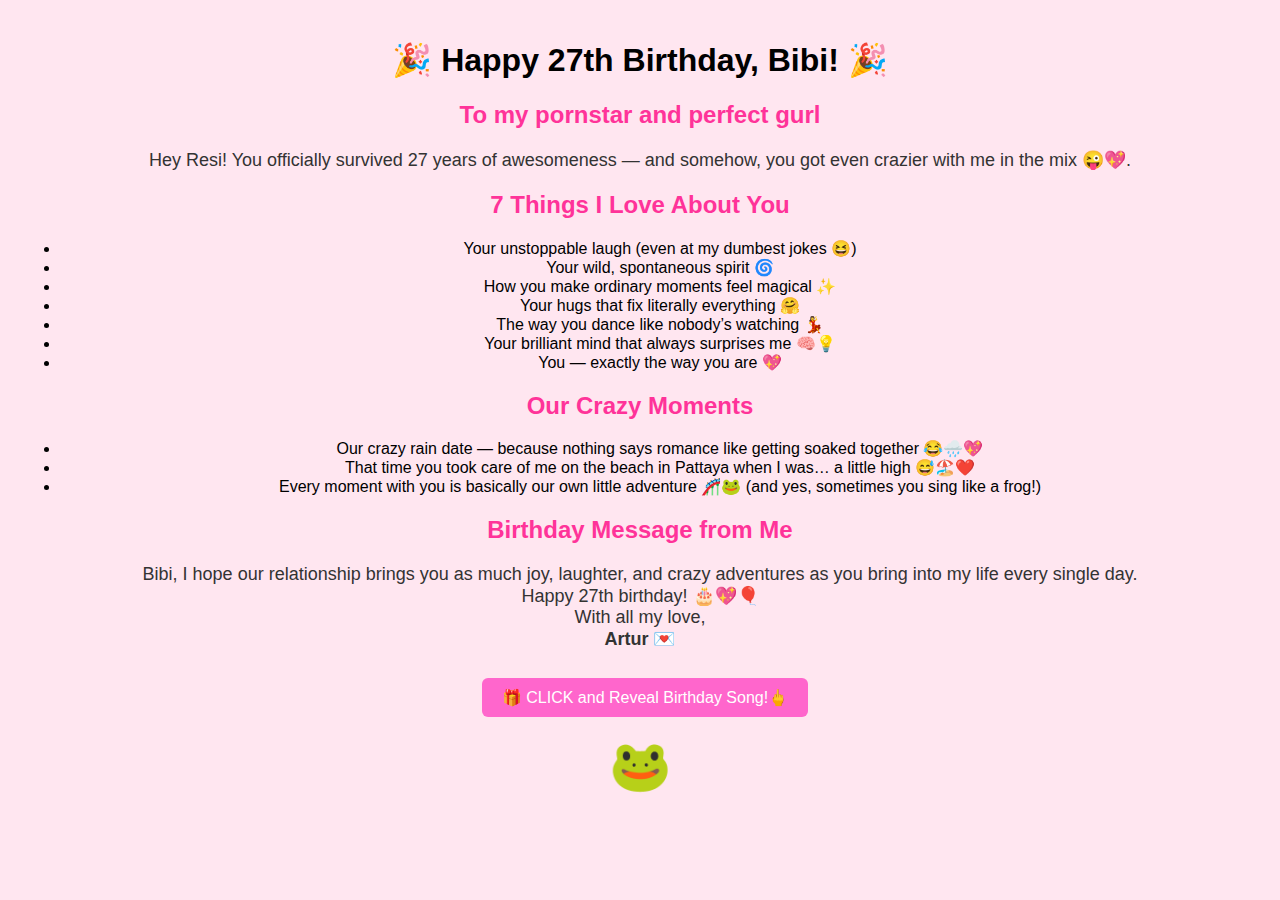
<file: index.html>
<!DOCTYPE html>
<html lang="en">
<head>
  <meta charset="utf-8">
  <title>Happy 27th Birthday, Resi!</title>
  <meta name="viewport" content="width=device-width,initial-scale=1">
  <link rel="stylesheet" href="style.css">
</head>
<body>
  <div class="container final">
    <h1>🎉 Happy 27th Birthday, Bibi! 🎉</h1>

    <section>
      <h2>To my pornstar and perfect gurl </h2>
      <p>Hey Resi! You officially survived 27 years of awesomeness — and somehow, you got even crazier with me in the mix 😜💖.</p>
    </section>

    <section>
      <h2>7 Things I Love About You</h2>
      <ul>
        <li>Your unstoppable laugh (even at my dumbest jokes 😆)</li>
        <li>Your wild, spontaneous spirit 🌀</li>
        <li>How you make ordinary moments feel magical ✨</li>
        <li>Your hugs that fix literally everything 🤗</li>
        <li>The way you dance like nobody’s watching 💃</li>
        <li>Your brilliant mind that always surprises me 🧠💡</li>
        <li>You — exactly the way you are 💖</li>
      </ul>
    </section>

    <section>
      <h2>Our Crazy Moments</h2>
      <ul>
        <li>Our crazy rain date — because nothing says romance like getting soaked together 😂🌧️💖</li>
        <li>That time you took care of me on the beach in Pattaya when I was… a little high 😅🏖️❤️</li>
        <li>Every moment with you is basically our own little adventure 🎢🐸 (and yes, sometimes you sing like a frog!)</li>
      </ul>
    </section>

    <section>
      <h2>Birthday Message from Me</h2>
      <p id="birthday-message" class="hidden">
        Bibi, I hope our relationship brings you as much joy, laughter, and crazy adventures as you bring into my life every single day.<br>
        Happy 27th birthday! 🎂💖🎈<br>
        With all my love,<br>
        <strong>Artur</strong> 💌
      </p>
      <button id="reveal-btn">🎁 CLICK and Reveal Birthday Song!🖕</button>
    </section>

    <div id="hearts"></div>
  </div>

  <div id="frog" title="Click me!">🐸</div>

  <script src="script.js"></script>
<audio id="birthday-audio" src="hb.mp3"></audio>
<script>
const audio = document.getElementById('birthday-audio');
const revealBtn = document.getElementById('reveal-btn');
const frog = document.getElementById('frog');
const message = document.getElementById('message');

// Kliknięcie Reveal
revealBtn.addEventListener('click', () => {
    audio.play();
    message.classList.remove('hidden');
});

// Kliknięcie żaby
frog.addEventListener('click', () => {
    audio.play();
});
</script>
</body>
</html>
</file>
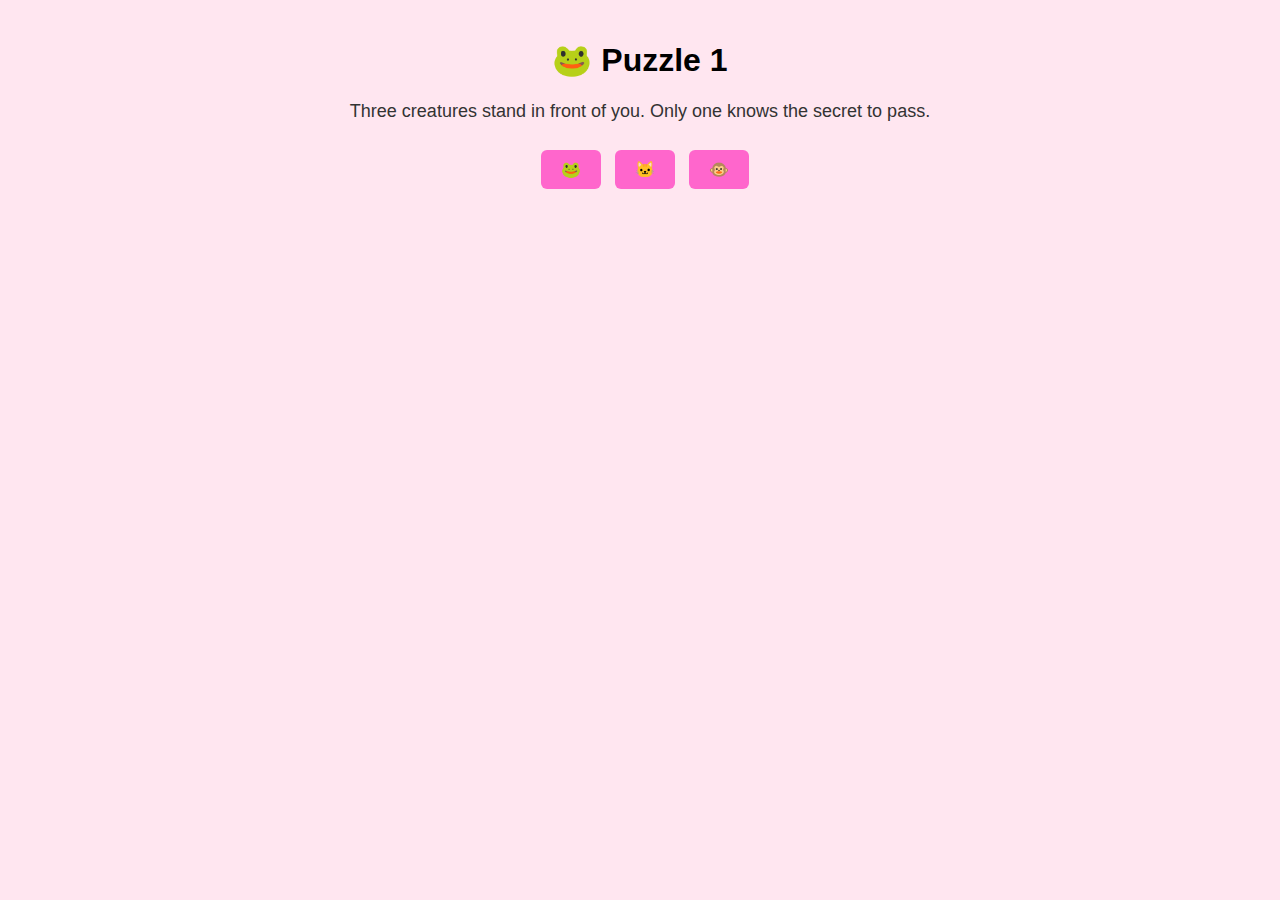
<file: puzzle1.html>
<!DOCTYPE html>
<html lang="en">
<head>
  <meta charset="utf-8">
  <title>Puzzle 1 — Frog Mode</title>
  <meta name="viewport" content="width=device-width,initial-scale=1">
  <link rel="stylesheet" href="style.css">
</head>
<body>
  <div class="container puzzle">
    <h1>🐸 Puzzle 1</h1>
    <p>Three creatures stand in front of you. Only one knows the secret to pass.</p>

    <div class="choices">
      <button class="creature" data-id="frog">🐸</button>
      <button class="creature" data-id="cat">🐱</button>
      <button class="creature" data-id="monkey">🐵</button>
    </div>

    <div id="result" class="result"></div>
    <div id="next-area" style="margin-top:18px;"></div>
  </div>

  <script>
    const buttons = document.querySelectorAll('.creature');
    const result = document.getElementById('result');
    const nextArea = document.getElementById('next-area');

    buttons.forEach(b => {
      b.addEventListener('click', () => {
        const id = b.dataset.id;
        if (id === 'frog') {
          result.textContent = "Ribbit! You may pass, Resi. 🐸";
          result.classList.add('good');
          nextArea.innerHTML = '<a class="link-btn" href="puzzle2.html">➡️ Next Puzzle</a>';
        } else {
          result.textContent = "Nope — classic wrong creature. Try again 😜";
          result.classList.remove('good');
        }
      });
    });
  </script>
</body>
</html>
</file>
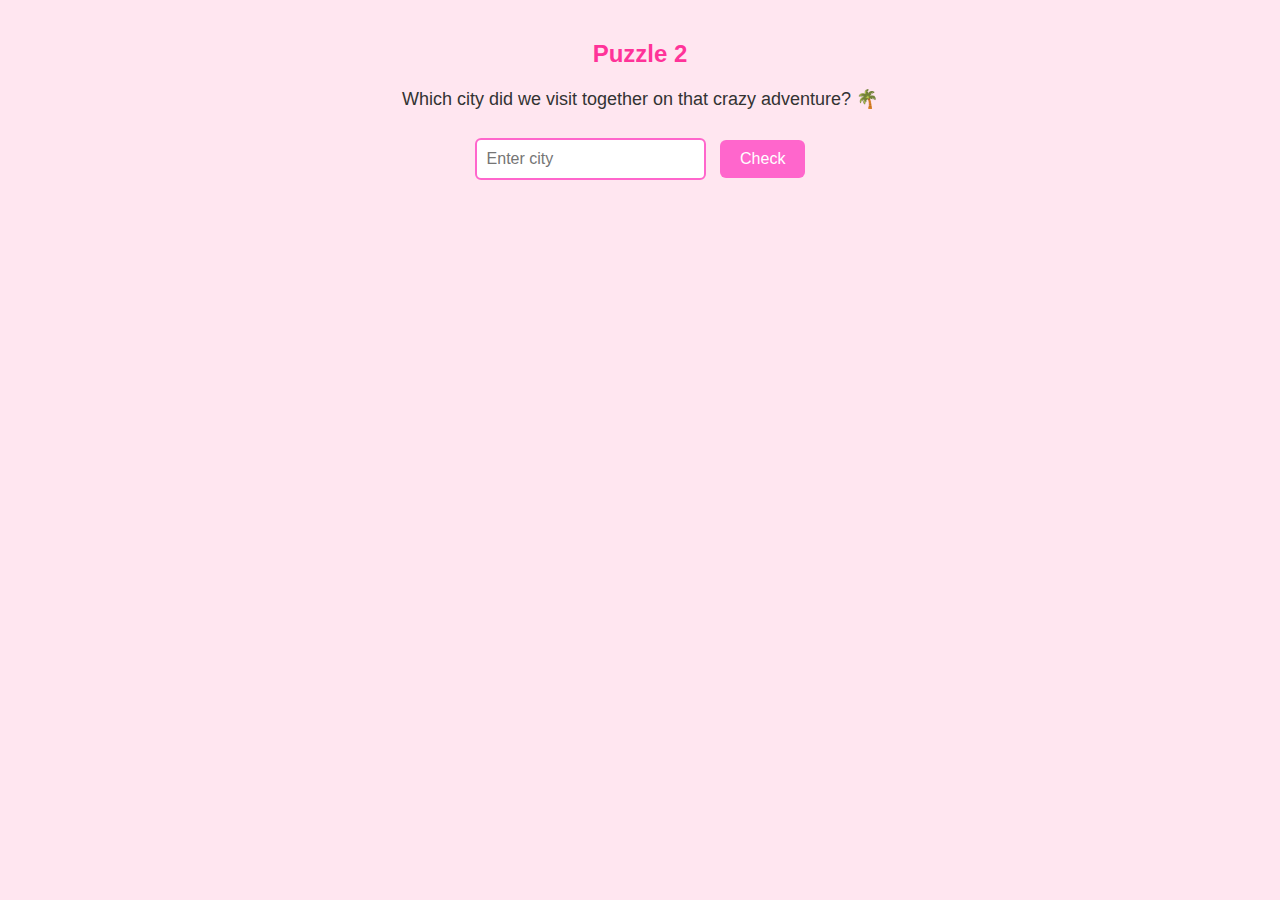
<file: puzzle2.html>
<!DOCTYPE html>
<html lang="en">
<head>
<meta charset="UTF-8">
<meta name="viewport" content="width=device-width, initial-scale=1.0">
<title>Puzzle 2</title>
<link rel="stylesheet" href="style.css">
</head>
<body>

<h2>Puzzle 2</h2>
<p>Which city did we visit together on that crazy adventure? 🌴</p>

<input type="text" id="city-input" placeholder="Enter city">
<button id="check-btn">Check</button>

<div id="next" style="margin-top:20px;"></div>

<script>
document.getElementById('check-btn').addEventListener('click', () => {
    const val = document.getElementById('city-input').value.trim().toLowerCase();
    const nextDiv = document.getElementById('next');
    
    if(val.includes("bangkok")) {
        nextDiv.innerHTML = '<a class="link-btn" href="puzzle3.html">🎉 Next Puzzle</a>';
    } else {
        alert("Try again!");
    }
});
</script>

</body>
</html>
</file>
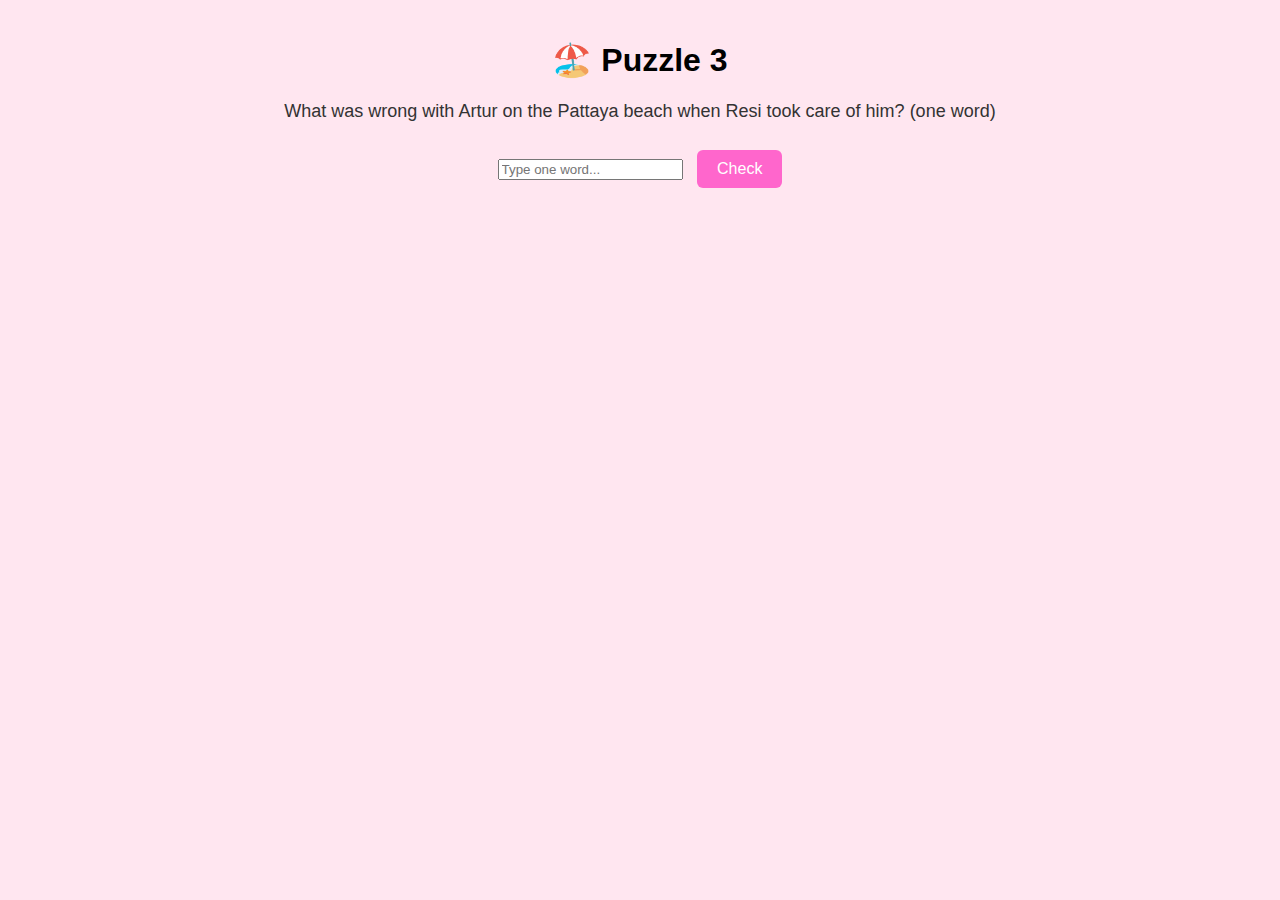
<file: puzzle3.html>
<!DOCTYPE html>
<html lang="en">
<head>
  <meta charset="utf-8">
  <title>Puzzle 3 — Beach Rescue</title>
  <meta name="viewport" content="width=device-width,initial-scale=1">
  <link rel="stylesheet" href="style.css">
</head>
<body>
  <div class="container puzzle">
    <h1>🏖️ Puzzle 3</h1>
    <p>What was wrong with Artur on the Pattaya beach when Resi took care of him? (one word)</p>

    <input id="answer" placeholder="Type one word..." autocomplete="off">
    <button id="check">Check</button>

    <div id="note" class="result"></div>
    <div id="next-area" style="margin-top:14px;"></div>
  </div>

  <script>
    const checkBtn = document.getElementById('check');
    const input = document.getElementById('answer');
    const note = document.getElementById('note');
    const nextArea = document.getElementById('next-area');

    checkBtn.addEventListener('click', () => {
      const val = input.value.trim().toLowerCase();
      if (!val) { alert('Try typing a word 😅'); return; }
      if (val === 'high' || val === 'a little high' || val === 'a little high.') {
        note.textContent = "Correct — thanks for rescuing me that day 😂❤️";
        note.classList.add('good');
        nextArea.innerHTML = '<a class="link-btn" href="puzzle4.html">➡️ Next Puzzle</a>';
      } else {
        note.textContent = "Hmm... that doesn't ring a bell. Think 'not drunk' 😉";
        note.classList.remove('good');
      }
    });

    input.addEventListener('keydown', (e) => { if (e.key === 'Enter') checkBtn.click(); });
  </script>
</body>
</html>
</file>
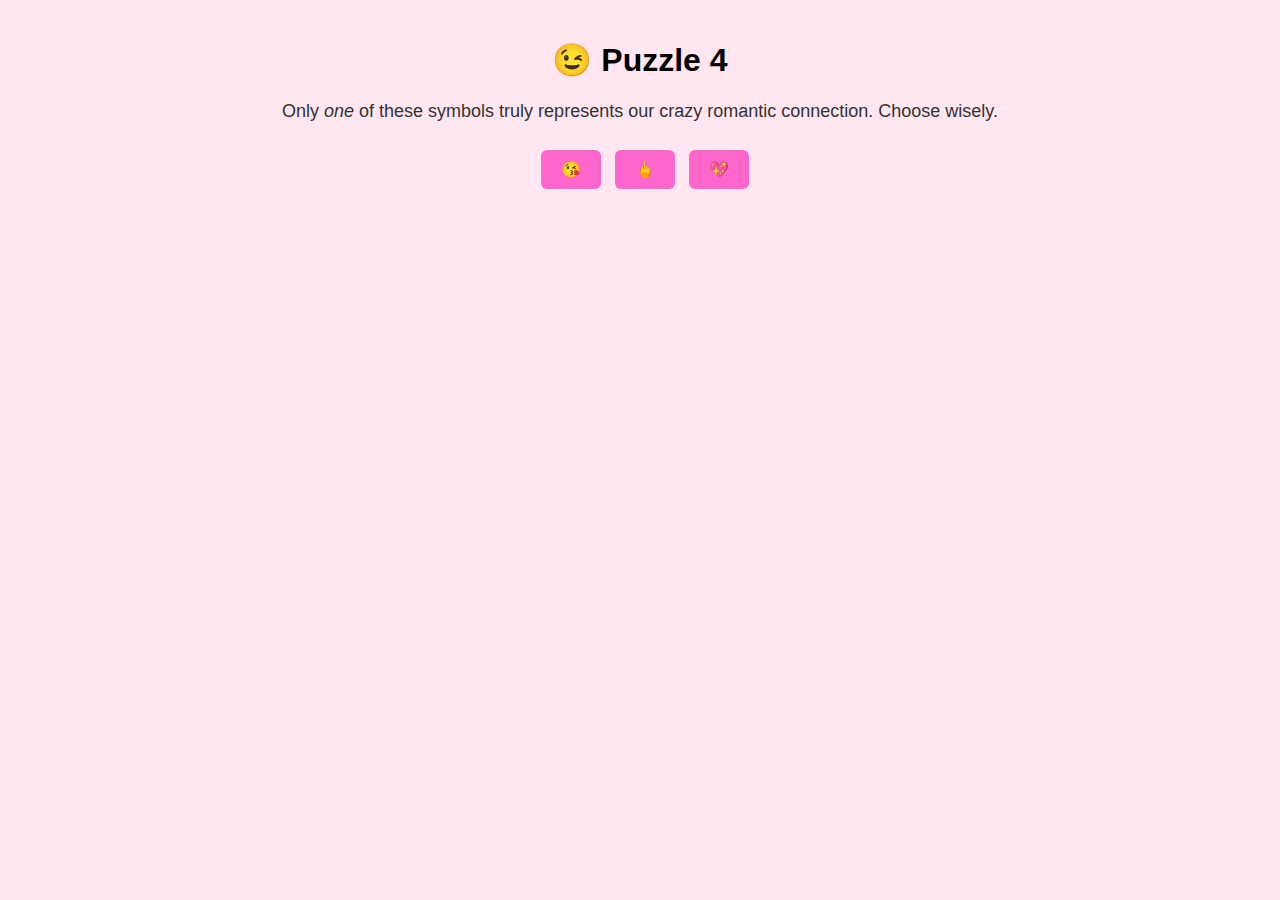
<file: puzzle4.html>
<!DOCTYPE html>
<html lang="en">
<head>
  <meta charset="utf-8">
  <title>Puzzle 4 — Secret Love Gesture</title>
  <meta name="viewport" content="width=device-width,initial-scale=1">
  <link rel="stylesheet" href="style.css">
</head>
<body>
  <div class="container puzzle">
    <h1>😉 Puzzle 4</h1>
    <p>Only <em>one</em> of these symbols truly represents our crazy romantic connection. Choose wisely.</p>

    <div class="choices big">
      <button class="pick" data-val="kiss">😘</button>
      <button class="pick" data-val="middle">🖕</button>
      <button class="pick" data-val="heart">💖</button>
    </div>

    <div id="note" class="result"></div>
    <div id="next-area" style="margin-top:14px;"></div>
  </div>

  <script>
    const picks = document.querySelectorAll('.pick');
    const note = document.getElementById('note');
    const nextArea = document.getElementById('next-area');

    picks.forEach(p => {
      p.addEventListener('click', () => {
        const v = p.dataset.val;
        if (v === 'middle') {
          note.textContent = "Bingo — the middle finger of love! Only for the true chaos-couples 🖕❤️😈";
          note.classList.add('good');
          nextArea.innerHTML = '<a class="link-btn" href="puzzle5.html">➡️ Next Puzzle</a>';
        } else {
          note.textContent = "Close but nope — it's special and a little gross (in a cute way) 😉";
          note.classList.remove('good');
        }
      });
    });
  </script>
</body>
</html>
</file>
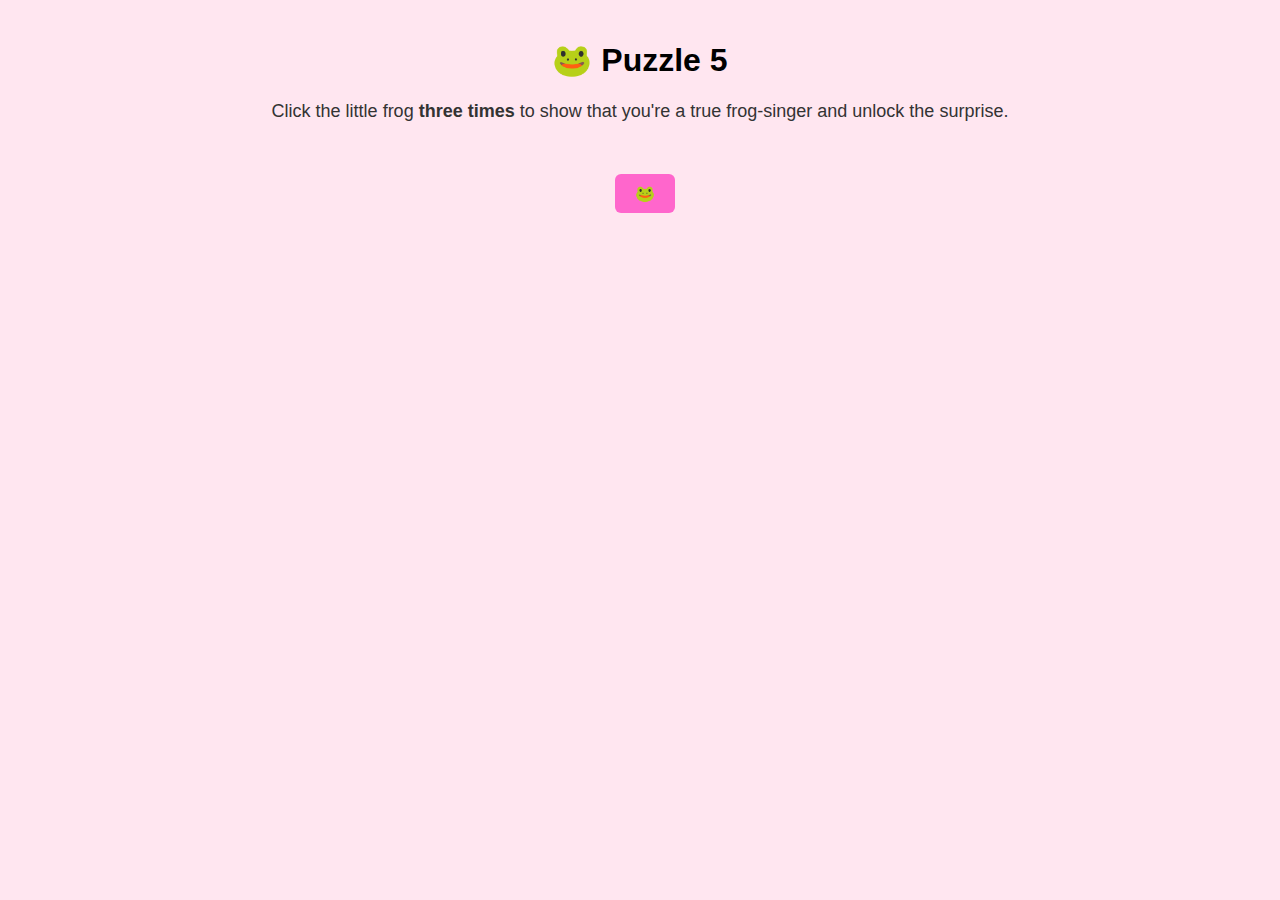
<file: puzzle5.html>
<!DOCTYPE html>
<html lang="en">
<head>
  <meta charset="utf-8">
  <title>Puzzle 5 — Click 3 Frogs</title>
  <meta name="viewport" content="width=device-width,initial-scale=1">
  <link rel="stylesheet" href="style.css">
</head>
<body>
  <div class="container puzzle">
    <h1>🐸 Puzzle 5</h1>
    <p>Click the little frog <strong>three times</strong> to show that you're a true frog-singer and unlock the surprise.</p>

    <div style="font-size:4rem; text-align:center;">
      <button id="frog-btn" class="frog-btn">🐸</button>
    </div>

    <div id="note" class="result"></div>
    <div id="next-area" style="margin-top:14px;"></div>
  </div>

  <script>
    const frogBtn = document.getElementById('frog-btn');
    const note = document.getElementById('note');
    const nextArea = document.getElementById('next-area');
    let clicks = 0;

    frogBtn.addEventListener('click', () => {
      clicks++;
      note.textContent = `Frog clicks: ${clicks} 🐸`;
      if (clicks >= 3) {
        note.textContent = "Ribbit x3! You unlocked the surprise 🐸🎉";
        nextArea.innerHTML = '<a class="link-btn" href="index.html">🎉 Open the Birthday Surprise!</a>';
      }
    });
  </script>
</body>
</html>
</file>
<file: style.css>
/* ------------------------------
   Global Body & Fonts
--------------------------------*/
body {
  background-color: #ffe6f0; /* pastelowy różowy */
  font-family: 'Arial', sans-serif;
  text-align: center;
  margin: 0;
  padding: 20px;
}

/* ------------------------------
   Headings & Paragraphs
--------------------------------*/
h2 {
  color: #ff3399;
}

p {
  font-size: 18px;
  color: #333;
}

/* ------------------------------
   Inputs & Buttons
--------------------------------*/
input[type="text"] {
  padding: 10px;
  font-size: 16px;
  border: 2px solid #ff66cc;
  border-radius: 6px;
  margin-top: 10px;
}

button, .link-btn {
  padding: 10px 20px;
  font-size: 16px;
  margin-left: 10px;
  margin-top: 10px;
  cursor: pointer;
  background-color: #ff66cc;
  color: white;
  border: none;
  border-radius: 6px;
  text-decoration: none;
  display: inline-block;
}

/* ------------------------------
   Button Hover Effects
--------------------------------*/
button:hover, .link-btn:hover {
  animation: bounce 0.3s;
  background-color: #ff3399;
}

/* ------------------------------
   Bounce Animation
--------------------------------*/
@keyframes bounce {
  0%, 100% { transform: translateY(0); }
  50% { transform: translateY(-8px); }
}

/* ------------------------------
   Floating Hearts & Confetti
--------------------------------*/
.heart {
  position: fixed;
  font-size: 1.6rem;
  animation-name: float;
  animation-timing-function: linear;
  z-index: 1000;
  pointer-events: none;
  opacity: 1;
}

/* Float Animation */
@keyframes float {
  0% { transform: translateY(0) rotate(0deg); opacity:1; }
  25% { transform: translateY(-20vh) rotate(45deg); }
  50% { transform: translateY(-50vh) rotate(90deg); }
  75% { transform: translateY(-80vh) rotate(135deg); }
  100% { transform: translateY(-110vh) rotate(180deg); opacity:0; }
}

/* Optional Sway for Natural Movement */
.heart::after {
  content: '';
  position: absolute;
  width: 100%;
  height: 100%;
  animation: sway 2s infinite ease-in-out;
}

@keyframes sway {
  0%, 100% { transform: translateX(0); }
  50% { transform: translateX(10px); }
}

/* ------------------------------
   Frog Emoji
--------------------------------*/
#frog {
  font-size: 50px;
  cursor: pointer;
  margin-top: 20px;
  display: inline-block;
  transition: transform 0.2s;
}

#frog:hover {
  transform: scale(1.2);
}
</file>
